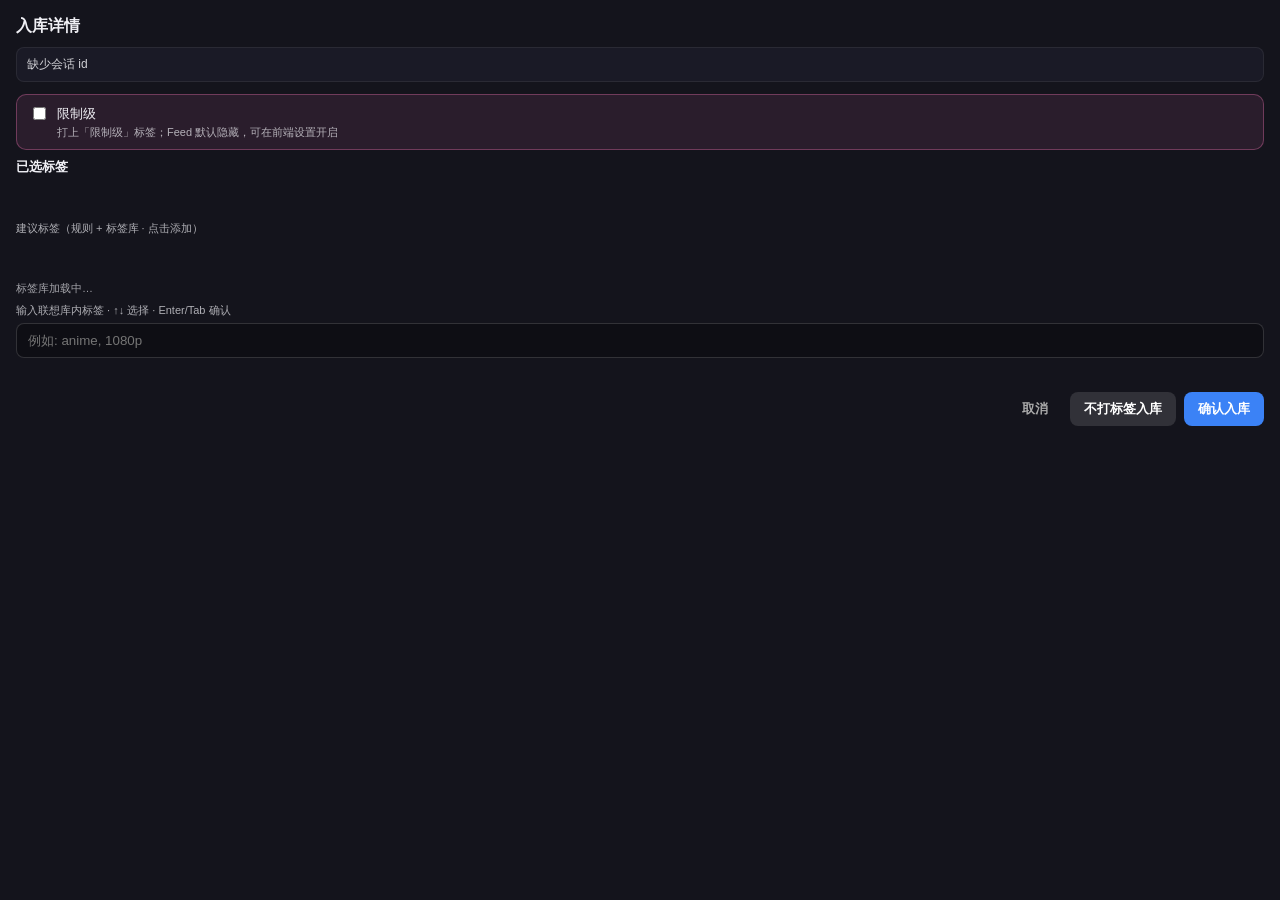
<file: lmw-tag-dialog.html>
<!DOCTYPE html>
<html lang="zh-CN">
<head>
  <meta charset="UTF-8" />
  <meta name="viewport" content="width=device-width, initial-scale=1" />
  <title>入库标签</title>
  <script src="js/init.js"></script>
  <script src="js/local-media-web.js"></script>
  <style>
    * { box-sizing: border-box; }
    html, body {
      margin: 0;
      padding: 0;
      background: #14141c;
      color: #f0f0f5;
      font: 13px/1.45 "Segoe UI", "Microsoft YaHei", sans-serif;
    }
    .wrap { padding: 14px 16px 16px; }
    h1 { margin: 0 0 10px; font-size: 16px; font-weight: 700; }
    .meta {
      font-size: 12px;
      opacity: 0.85;
      word-break: break-all;
      line-height: 1.4;
      margin-bottom: 12px;
      padding: 8px 10px;
      background: #1c1c28;
      border-radius: 8px;
      border: 1px solid rgba(255,255,255,.08);
      max-height: 88px;
      overflow: auto;
    }
    .meta b { opacity: 0.7; font-weight: 600; }
    .label { font-weight: 600; margin-bottom: 6px; }
    .row { display: flex; flex-wrap: wrap; gap: 6px; margin: 8px 0; min-height: 28px; }
    .chip {
      display: inline-flex;
      align-items: center;
      gap: 4px;
      padding: 4px 10px;
      border-radius: 999px;
      background: rgba(90, 130, 255, 0.35);
      border: 1px solid rgba(120, 160, 255, 0.35);
      font-size: 12px;
    }
    .chip .cnt { opacity: 0.55; font-size: 10px; }
    .chip button {
      border: 0;
      background: transparent;
      color: inherit;
      cursor: pointer;
      font-size: 14px;
      line-height: 1;
      padding: 0 0 0 2px;
    }
    .sug {
      appearance: none;
      display: inline-flex;
      align-items: center;
      padding: 5px 12px;
      border-radius: 999px;
      background: rgba(255, 255, 255, 0.1);
      color: #e8eefc;
      font-size: 12px;
      cursor: pointer;
      border: 1px solid rgba(255, 255, 255, 0.18);
    }
    .sug:hover { border-color: rgba(120, 160, 255, 0.7); background: rgba(90, 130, 255, 0.28); }
    .sug.on { background: rgba(90, 130, 255, 0.4); border-color: rgba(120, 160, 255, 0.8); }
    .sug .cnt { opacity: 0.55; font-size: 10px; margin-left: 4px; }
    .input-wrap { position: relative; margin-top: 4px; }
    input[type="text"] {
      width: 100%;
      padding: 9px 11px;
      border-radius: 8px;
      border: 1px solid rgba(255, 255, 255, 0.15);
      background: #0e0e14;
      color: #fff;
      outline: none;
    }
    input[type="text"]:focus { border-color: rgba(90, 140, 255, 0.7); }
    .ac {
      position: absolute;
      left: 0;
      right: 0;
      top: 100%;
      margin: 2px 0 0;
      padding: 4px 0;
      max-height: 180px;
      overflow: auto;
      background: #16161f;
      border: 1px solid rgba(255,255,255,.16);
      border-radius: 8px;
      z-index: 20;
      box-shadow: 0 8px 24px rgba(0,0,0,.45);
      display: none;
    }
    .ac.show { display: block; }
    .ac-item {
      display: flex;
      align-items: center;
      justify-content: space-between;
      gap: 8px;
      padding: 7px 12px;
      font-size: 13px;
      cursor: pointer;
      color: #e8eefc;
    }
    .ac-item:hover, .ac-item.active { background: rgba(90, 130, 255, 0.28); }
    .ac-item .ac-cnt { font-size: 11px; opacity: 0.55; }
    .hint { font-size: 11px; opacity: 0.7; margin-top: 6px; }
    .lib-hint { font-size: 11px; opacity: 0.65; margin-top: 2px; }
    .soft { font-size: 11px; color: #9cf; min-height: 0; margin-top: 4px; }
    .err { font-size: 11px; color: #f88; min-height: 16px; margin-top: 4px; }
    .actions {
      display: flex;
      gap: 8px;
      justify-content: flex-end;
      margin-top: 14px;
      flex-wrap: wrap;
    }
    .actions button {
      border: 0;
      border-radius: 8px;
      padding: 8px 14px;
      cursor: pointer;
      font-weight: 600;
      font-size: 13px;
    }
    .btn-ok { background: #3b82f6; color: #fff; }
    .btn-skip { background: rgba(255, 255, 255, 0.12); color: #fff; }
    .btn-cancel { background: transparent; color: #aaa; }
    .empty { opacity: 0.5; font-size: 12px; }
    .opt-stack { display: flex; flex-direction: column; gap: 6px; margin: 12px 0 8px; }
    .opt-row {
      display: flex;
      align-items: flex-start;
      gap: 8px;
      padding: 10px 12px;
      border-radius: 10px;
      background: rgba(244, 114, 182, 0.1);
      border: 1px solid rgba(244, 114, 182, 0.35);
      font-size: 13px;
      line-height: 1.35;
      cursor: pointer;
      user-select: none;
    }
    .opt-row input { margin-top: 2px; flex-shrink: 0; accent-color: #ec4899; }
    .opt-row .sub { display: block; font-size: 11px; opacity: 0.7; margin-top: 2px; }
  </style>
</head>
<body>
  <div class="wrap">
    <h1 id="heading">入库详情</h1>
    <div class="meta" id="meta">加载中…</div>
    <div class="opt-stack">
      <label class="opt-row" title="入库后打上「限制级」标签">
        <input type="checkbox" id="dlgRestricted" />
        <span>限制级
          <span class="sub">打上「限制级」标签；Feed 默认隐藏，可在前端设置开启</span>
        </span>
      </label>
    </div>
    <div class="label">已选标签</div>
    <div class="row" id="chips"></div>
    <div class="hint">建议标签（规则 + 标签库 · 点击添加）</div>
    <div class="row" id="sug"></div>
    <div class="lib-hint" id="libHint">标签库加载中…</div>
    <div class="hint">输入联想库内标签 · ↑↓ 选择 · Enter/Tab 确认</div>
    <div class="input-wrap">
      <input type="text" id="input" placeholder="例如: anime, 1080p" maxlength="64" autocomplete="off" spellcheck="false" />
      <div class="ac" id="ac" role="listbox"></div>
    </div>
    <div class="soft" id="soft"></div>
    <div class="err" id="err"></div>
    <div class="actions">
      <button type="button" class="btn-cancel" id="btnCancel">取消</button>
      <button type="button" class="btn-skip" id="btnSkip">不打标签入库</button>
      <button type="button" class="btn-ok" id="btnOk">确认入库</button>
    </div>
  </div>
  <script src="js/lmw-tag-dialog.js"></script>
</body>
</html>
</file>
